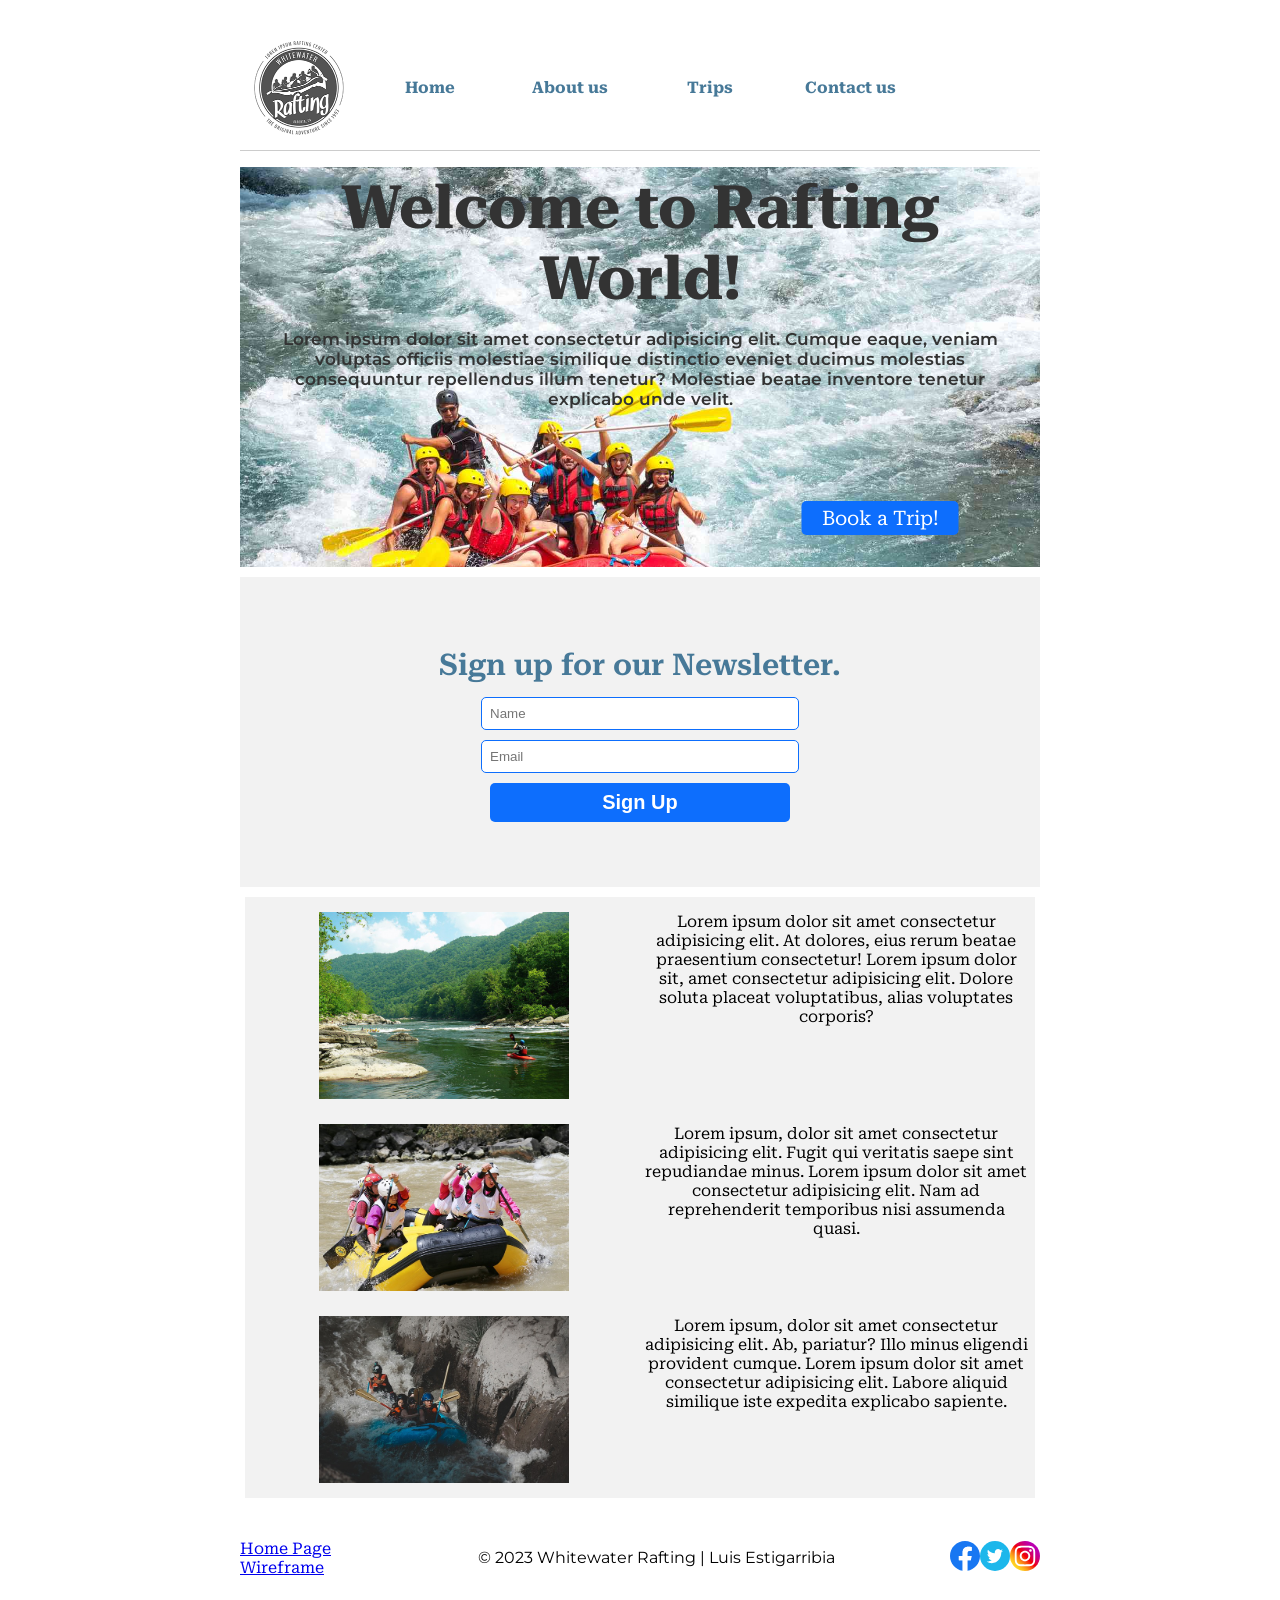
<file: wwr/index.html>
<!DOCTYPE html>
<html lang="en-US">
<head>
    <meta charset="UTF-8">
    <meta http-equiv="X-UA-Compatible" content="IE=edge">
    <meta name="viewport" content="width=device-width, initial-scale=1.0">
    <meta name="description" content="This is the home page, where people can go to the different pages so they can Book a trip or contact the company.">
    <meta name="author" content="Luis Estigarribia">
    <title>Home</title>
    <link rel="stylesheet" href="styles/rafting.css">
    <link rel="stylesheet" href="https://fonts.googleapis.com/css2?family=Material+Symbols+Outlined:opsz,wght,FILL,GRAD@48,400,0,0">
</head>
<body>
    <header>
        <img src="images/logo.png" alt="Logo" width="100">
        <nav>
            <a href="index.html">Home</a>
            <a href="about.html">About us</a>
            <a href="trips.html">Trips</a>
            <a href="contact.html">Contact us</a>
        </nav>
    </header>
    <main>
        <div class="background-image">
            <h1>Welcome to Rafting World!</h1>
            <p>Lorem ipsum dolor sit amet consectetur adipisicing elit. Cumque eaque, veniam voluptas officiis molestiae similique distinctio eveniet ducimus molestias consequuntur repellendus illum tenetur? Molestiae beatae inventore tenetur explicabo unde velit.</p>
            <a href="trips.html">Book a Trip!</a>
        </div>

        <form class="newsletter">
            <h2>Sign up for our Newsletter.</h2>
            <input type="text" name="name" placeholder="Name">
            <input type="text" name="email" placeholder="Email">
            <input type="submit" value="Sign Up">
        </form>

        <figure class="figures">
            <img src="images/rafting_purpose1.jpg" alt="Rafting Image" width="250">
            <figcaption>Lorem ipsum dolor sit amet consectetur adipisicing elit. At dolores, eius rerum beatae praesentium consectetur! Lorem ipsum dolor sit, amet consectetur adipisicing elit. Dolore soluta placeat voluptatibus, alias voluptates corporis?</figcaption>
            <img src="images/rafting_purpose2.jpg" alt="Rafting Image 2" width="250">
            <figcaption>Lorem ipsum, dolor sit amet consectetur adipisicing elit. Fugit qui veritatis saepe sint repudiandae minus. Lorem ipsum dolor sit amet consectetur adipisicing elit. Nam ad reprehenderit temporibus nisi assumenda quasi.</figcaption>
            <img src="images/rafting_purpose3.jpg" alt="Rafting Image 3" width="250">
            <figcaption>Lorem ipsum, dolor sit amet consectetur adipisicing elit. Ab, pariatur? Illo minus eligendi provident cumque. Lorem ipsum dolor sit amet consectetur adipisicing elit. Labore aliquid similique iste expedita explicabo sapiente.</figcaption>
        </figure>
    </main>
    <footer>
        <a href="https://www.figma.com/file/Zn77I9e2YcCQsS1xKxKxX6/Home-Page-Wireframe?type=design&node-id=0%3A1&t=DisPKo3IWwvUVZoH-1">Home Page Wireframe</a>
        <p>© 2023 Whitewater Rafting | Luis Estigarribia</p>
        <nav>
            <a href="https://facebook.com">
                <img src="images/facebook.svg" alt="Facebook" width="30">
            </a>
            <a href="https://twitter.com">
                <img src="images/twitter.svg" alt="Twitter" width="30">
            </a>
            <a href="https://instagram.com">
                <img src="images/instagram.svg" alt="Instagram" width="30">
            </a>
        </nav>
    </footer>
</body>
</html>
</file>
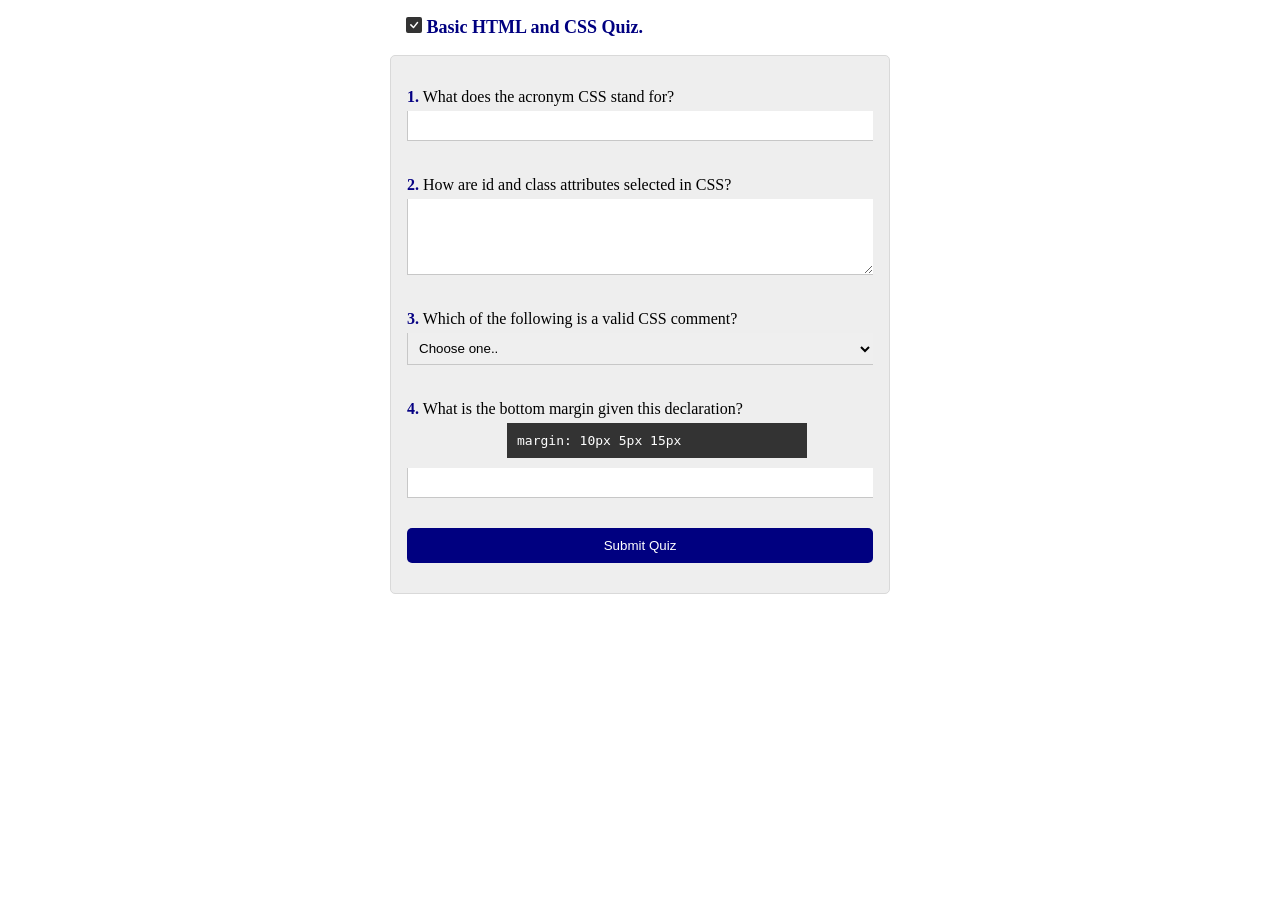
<file: quiz.html>
<!DOCTYPE html>
<html lang="en">
<head>
    <meta charset="UTF-8">
    <meta http-equiv="X-UA-Compatible" content="IE=edge">
    <meta name="viewport" content="width=device-width, initial-scale=1.0">
    <meta name="description" content="Creating a Quiz form using HTML and CSS.">
    <meta name="author" content="Luis Estigarribia">
    <title>HTML and CSS Quiz form</title>
    <link rel="stylesheet" href="styles/quiz.css">
</head>
<body>
    <header>
        <h1><svg xmlns="http://www.w3.org/2000/svg" width="16" height="16" fill="currentColor" class="bi bi-check-square-fill" viewBox="0 0 16 16">
            <path d="M2 0a2 2 0 0 0-2 2v12a2 2 0 0 0 2 2h12a2 2 0 0 0 2-2V2a2 2 0 0 0-2-2H2zm10.03 4.97a.75.75 0 0 1 .011 1.05l-3.992 4.99a.75.75 0 0 1-1.08.02L4.324 8.384a.75.75 0 1 1 1.06-1.06l2.094 2.093 3.473-4.425a.75.75 0 0 1 1.08-.022z"/>
        </svg> Basic HTML and CSS Quiz.</h1>
    </header>
    <main>
        <form>
            <div>
                <label for="q1"><strong>1.</strong> What does the acronym CSS stand for?</label>
                <input type="text" name="q1" id="q1">
            </div>
            <div>
                <label for="q2"><strong>2.</strong> How are id and class attributes selected in CSS?</label>
                <textarea name="q2" id="q2" rows="5"></textarea>
            </div>
            <div>
                <label for="q3"><strong>3.</strong> Which of the following is a valid CSS comment?</label>
                <select name="q3" id="q3">
                    <option value="" selected disabled>Choose one..</option>
                    <option>#Comment</option>
                    <option>//Comment</option>
                    <option>/*Comment*/</option>
                </select>
            </div>
            <div>
                <label for="q4"><strong>4.</strong> What is the bottom margin given this declaration?</label>
                <div class="code">
                    <code>margin: 10px 5px 15px</code>
                </div>
                <input type="number" name="q4" id="q4">
            </div>
            <button type="submit">Submit Quiz</button>
        </form>
    </main>
    
    
</body>
</html>
</file>
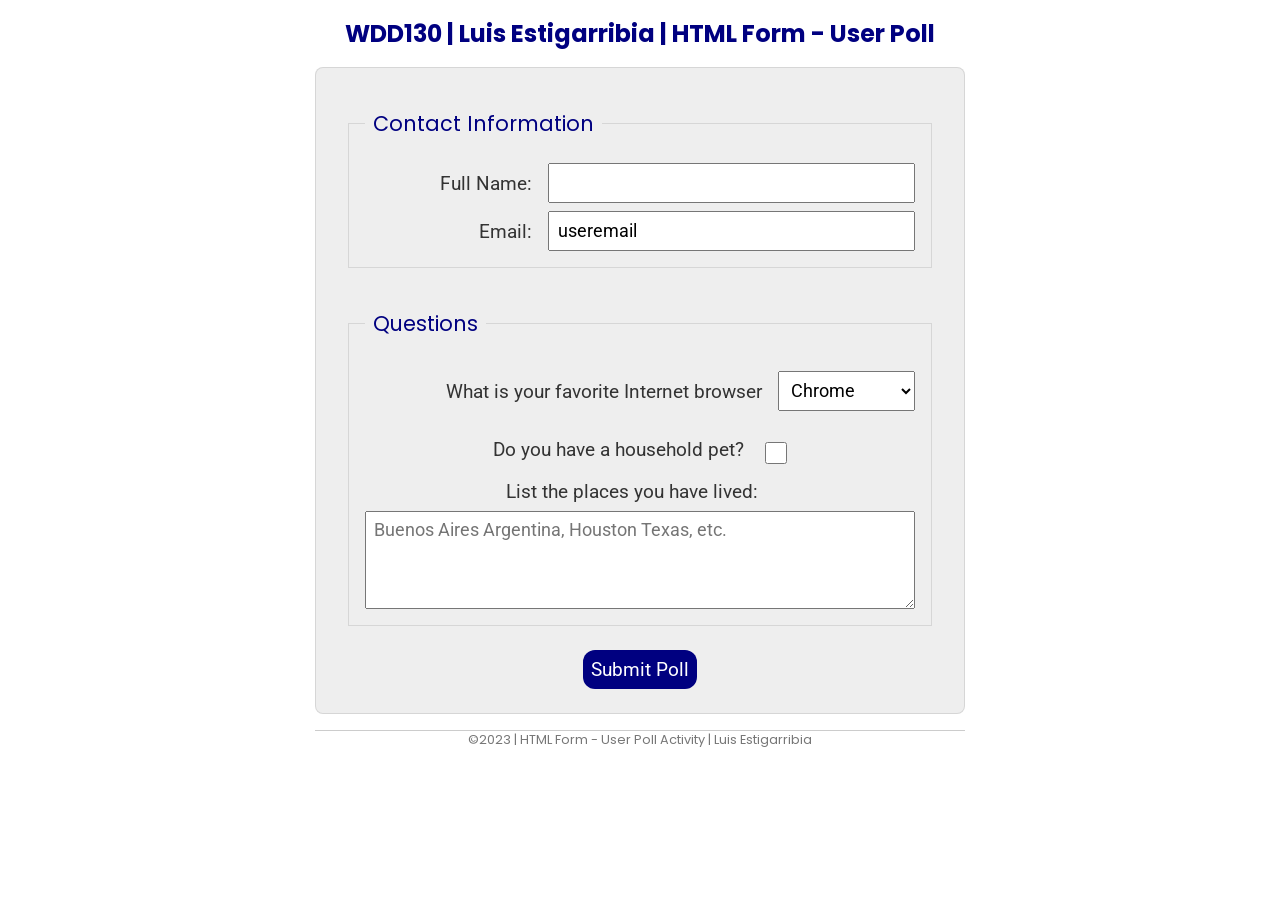
<file: week05/poll-form.html>
<!DOCTYPE html>
<html lang="en">
<head>
    <meta charset="UTF-8">
    <meta http-equiv="X-UA-Compatible" content="IE=edge">
    <meta name="viewport" content="width=device-width, initial-scale=1.0">
    <title>WDD130 | HTML Form - User Poll</title>
    <link rel="stylesheet" href="styles/poll-form.css">
</head>
<body>
    <header>
        <h1>WDD130 | Luis Estigarribia | HTML Form - User Poll</h1>
    </header>
    <main>
        <form>
            <fieldset>
                <legend>Contact Information</legend>
                <!--Form elements will go here-->
                <div class="form-item column2">
                    <label for="fullname">Full Name:</label>
                    <input type="text" name="fullname" id="fullname">
                </div>
                <div class="form-item column2">
                    <label for="useremail">Email:</label>
                    <input type="email" name="useremail" id="useremail" value="useremail">
                </div>
            </fieldset>
            <fieldset>
                <legend>Questions</legend>
                <!--Form elements will go here-->
                <div class="form-item column1">
                    <label for="browser">What is your favorite Internet browser</label>
                    <select name="browser" id="browser">
                        <option value="Chrome">Chrome</option>
                        <option value="Firefox">Firefox</option>
                        <option value="Safari">Safari</option>
                    </select>
                </div>
                <div class="form.item column1">
                    <label for="pet">Do you have a household pet?</label>
                    <input type="checkbox" name="pet" id="pet">
                </div>
                <label for="feedback">List the places you have lived:</label>
                <textarea name="feedback" id="feedback" rows="4" placeholder="Buenos Aires Argentina, Houston Texas, etc."></textarea>
            </fieldset>
            <button type="submit">Submit Poll</button>
        </form>
    </main>
    <footer>
        <p>©2023 | HTML Form - User Poll Activity | Luis Estigarribia</p>
    </footer>
</body>
</html>
</file>
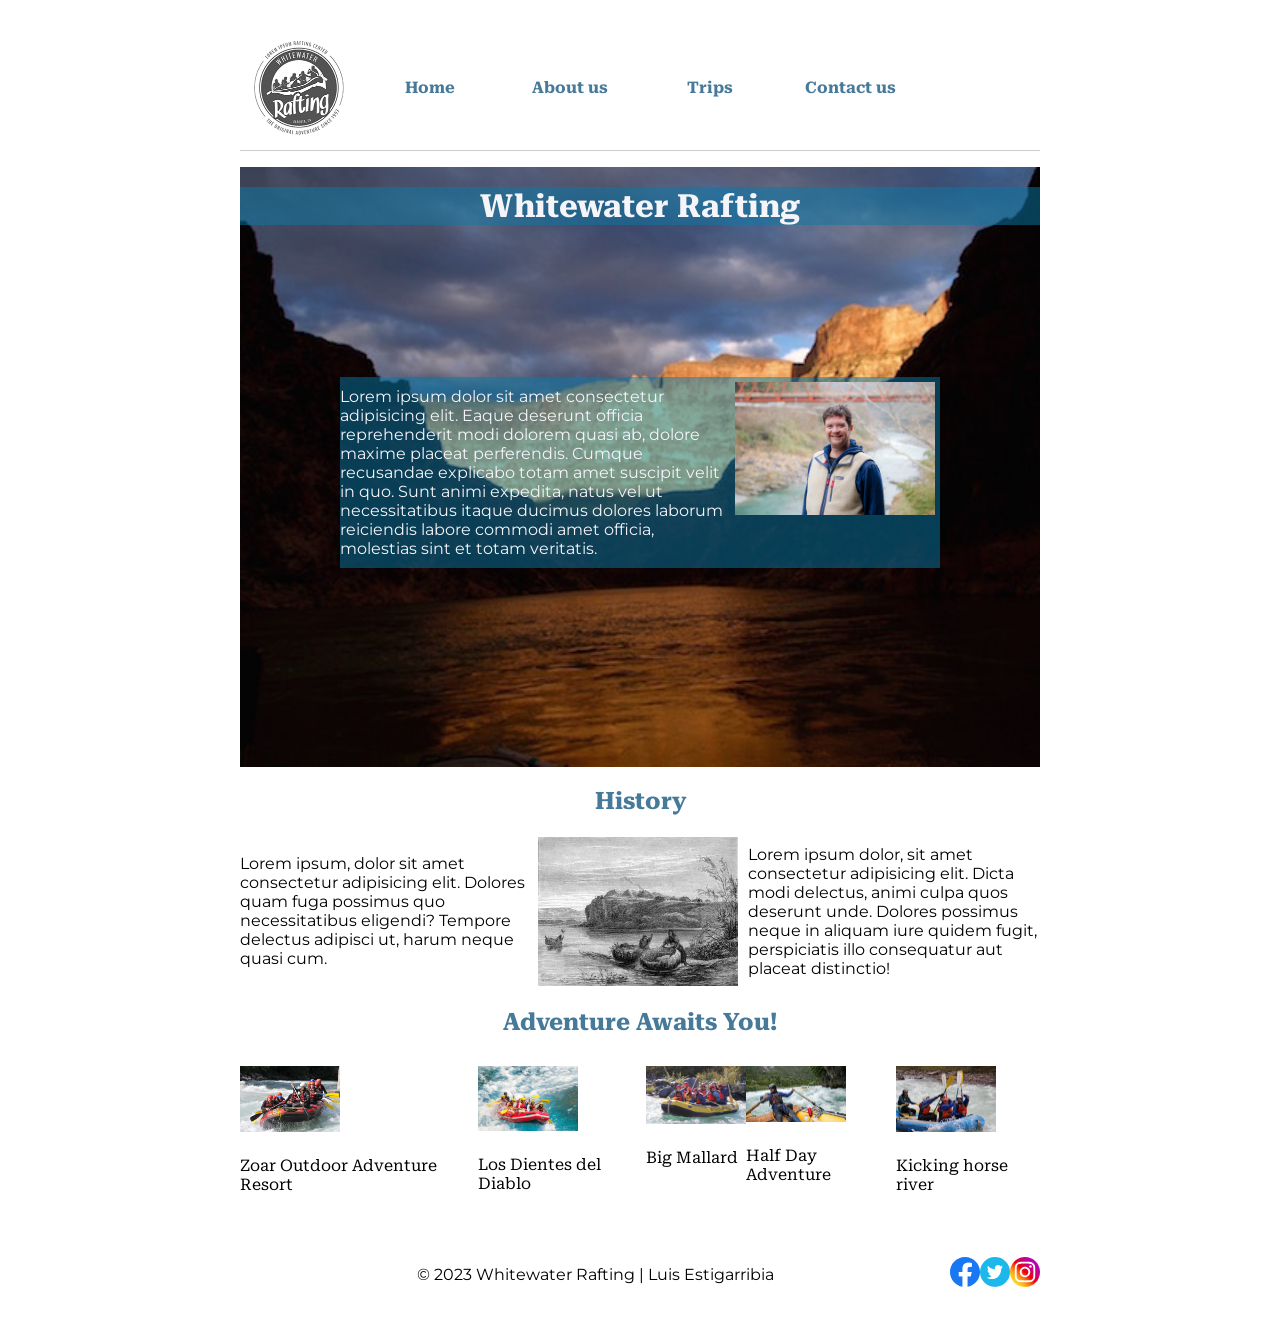
<file: wwr/about.html>
<!DOCTYPE html>
<html lang="en-US">
<head>
    <meta charset="UTF-8">
    <meta http-equiv="X-UA-Compatible" content="IE=edge">
    <meta name="viewport" content="width=device-width, initial-scale=1.0">
    <meta name="description" content="This is the About us page, an introduction to the company.">
    <meta name="author" content="Luis Estigarribia">
    <title>About Us Page</title>
    <link rel="stylesheet" href="styles/rafting.css">
</head>
<body>
    <header>
        <img src="images/logo.png" alt="Logo" width="100">
        <nav>
            <a href="index.html">Home</a>
            <a href="about.html">About us</a>
            <a href="trips.html">Trips</a>
            <a href="contact.html">Contact us</a>
        </nav>
    </header>
    <main>
        <div class="hero">
            <img src="images/rafting.jpg" alt="Background Rafting image">
            <h1>Whitewater Rafting</h1>
            <article>
                <img src="images/happy_employee.jpg" alt="Happy Employee">
                <p>Lorem ipsum dolor sit amet consectetur adipisicing elit. Eaque deserunt officia reprehenderit modi dolorem quasi ab, dolore maxime placeat perferendis. Cumque recusandae explicabo totam amet suscipit velit in quo. Sunt animi expedita, natus vel ut necessitatibus itaque ducimus dolores laborum reiciendis labore commodi amet officia, molestias sint et totam veritatis.</p>
            </article>
        </div>
            <section class="container">
                <h2>History</h2>
                    <div class="history">
                        <p>Lorem ipsum, dolor sit amet consectetur adipisicing elit. Dolores quam fuga possimus quo necessitatibus eligendi? Tempore delectus adipisci ut, harum neque quasi cum.</p>
                        <img src="images/history_image.jpg" alt="History image" width="200">
                        <p>Lorem ipsum dolor, sit amet consectetur adipisicing elit. Dicta modi delectus, animi culpa quos deserunt unde. Dolores possimus neque in aliquam iure quidem fugit, perspiciatis illo consequatur aut placeat distinctio!</p>
                    </div>
            </section>
            <section>
                <h2>Adventure Awaits You!</h2>
                <div class="images-container">
                    <figure>
                        <img src="images/rafting1.jpg" alt="Rafting 1 image" width="100">
                        <figcaption>Zoar Outdoor Adventure Resort</figcaption>
                    </figure>
                    <figure>
                        <img src="images/rafting2.jpg" alt="Rafting 2 image" width="100">
                        <figcaption>Los Dientes del Diablo</figcaption>
                    </figure>
                    <figure>
                        <img src="images/rafting3.jpg" alt="Rafting 3 image" width="100">
                        <figcaption>Big Mallard</figcaption>
                    </figure>
                    <figure>
                        <img src="images/rafting4.jpg" alt="Rafting 4 image" width="100">
                        <figcaption>Half Day Adventure</figcaption>
                    </figure>
                    <figure>
                        <img src="images/rafting5.jpg" alt="Rafting 5 image" width="100">
                        <figcaption>Kicking horse river</figcaption>
                    </figure>
                </div>
            </section>
    </main>
    <footer>
        <p>© 2023 Whitewater Rafting | Luis Estigarribia</p>
        <nav>
            <a href="https://facebook.com">
                <img src="images/facebook.svg" alt="Facebook" width="30">
            </a>
            <a href="https://twitter.com">
                <img src="images/twitter.svg" alt="Twitter" width="30">
            </a>
            <a href="https://instagram.com">
                <img src="images/instagram.svg" alt="Instagram" width="30">
            </a>
        </nav>
    </footer>
</body>
</html>
</file>
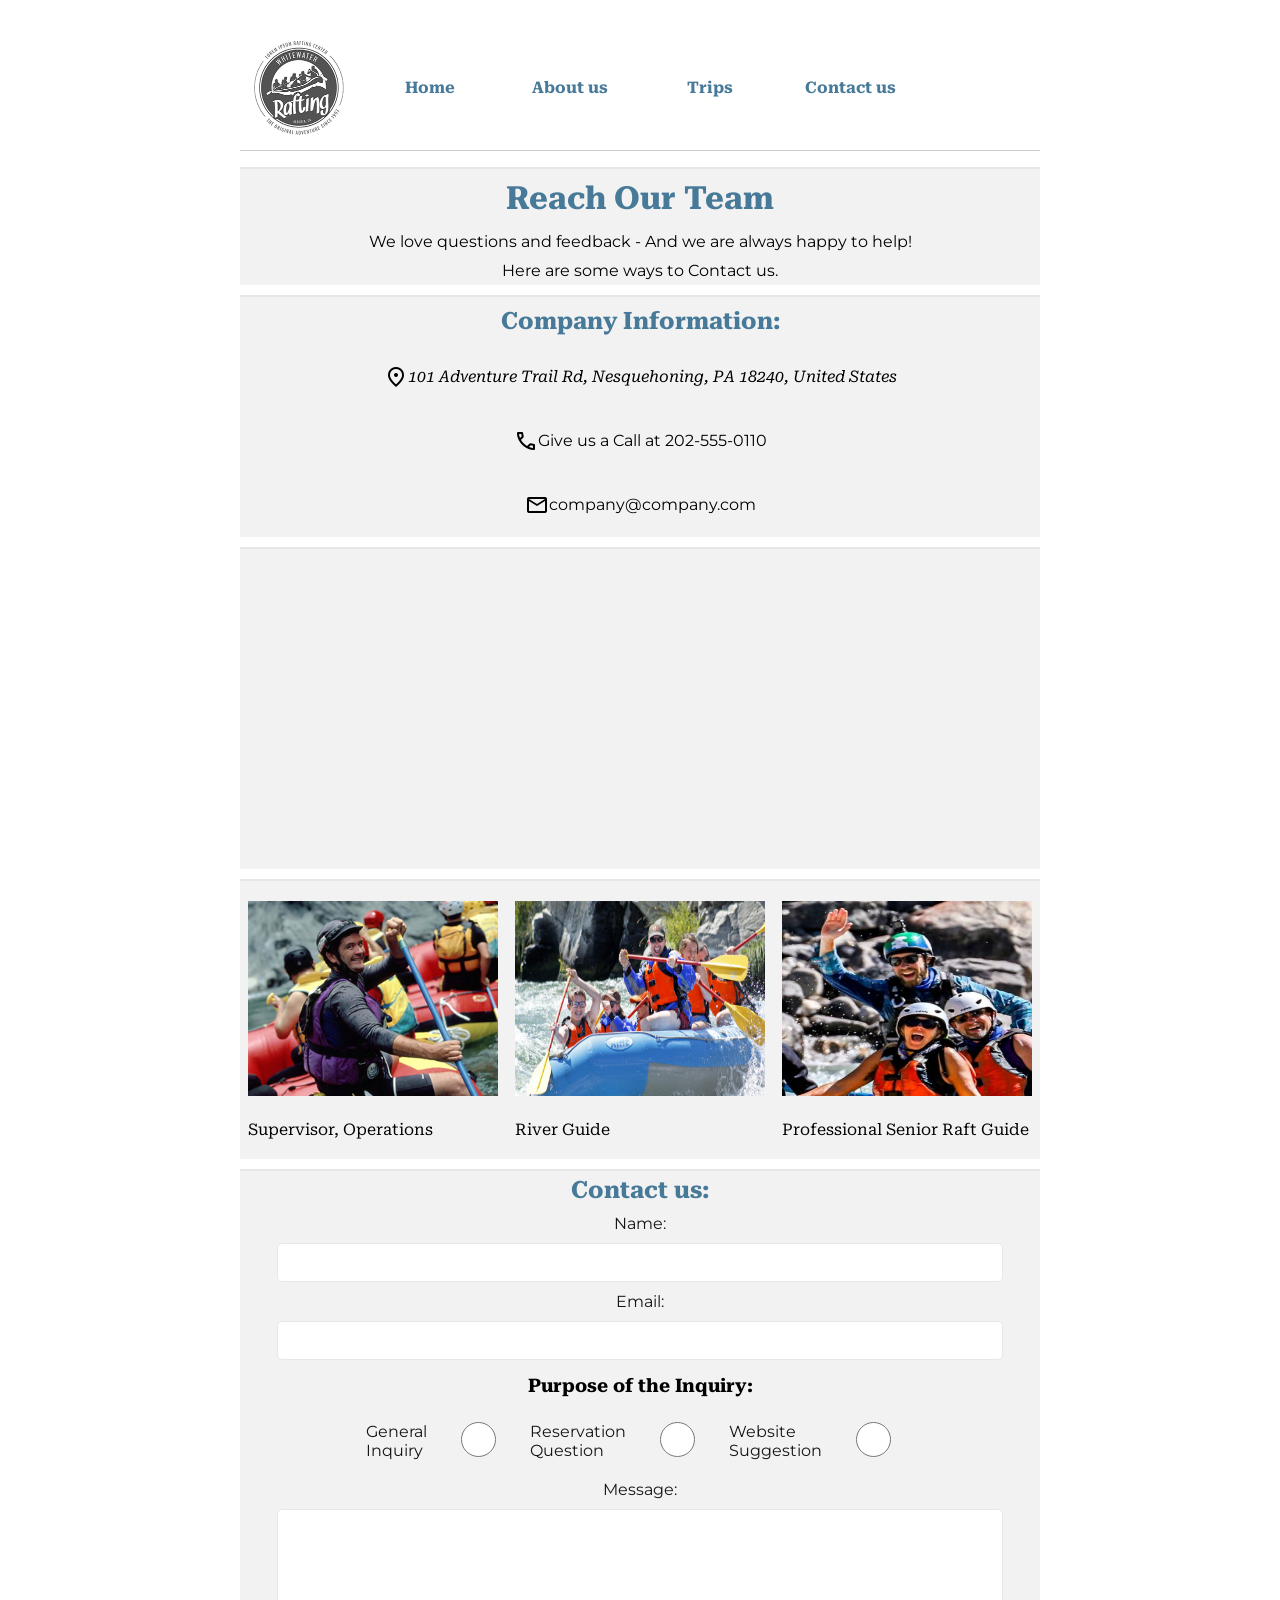
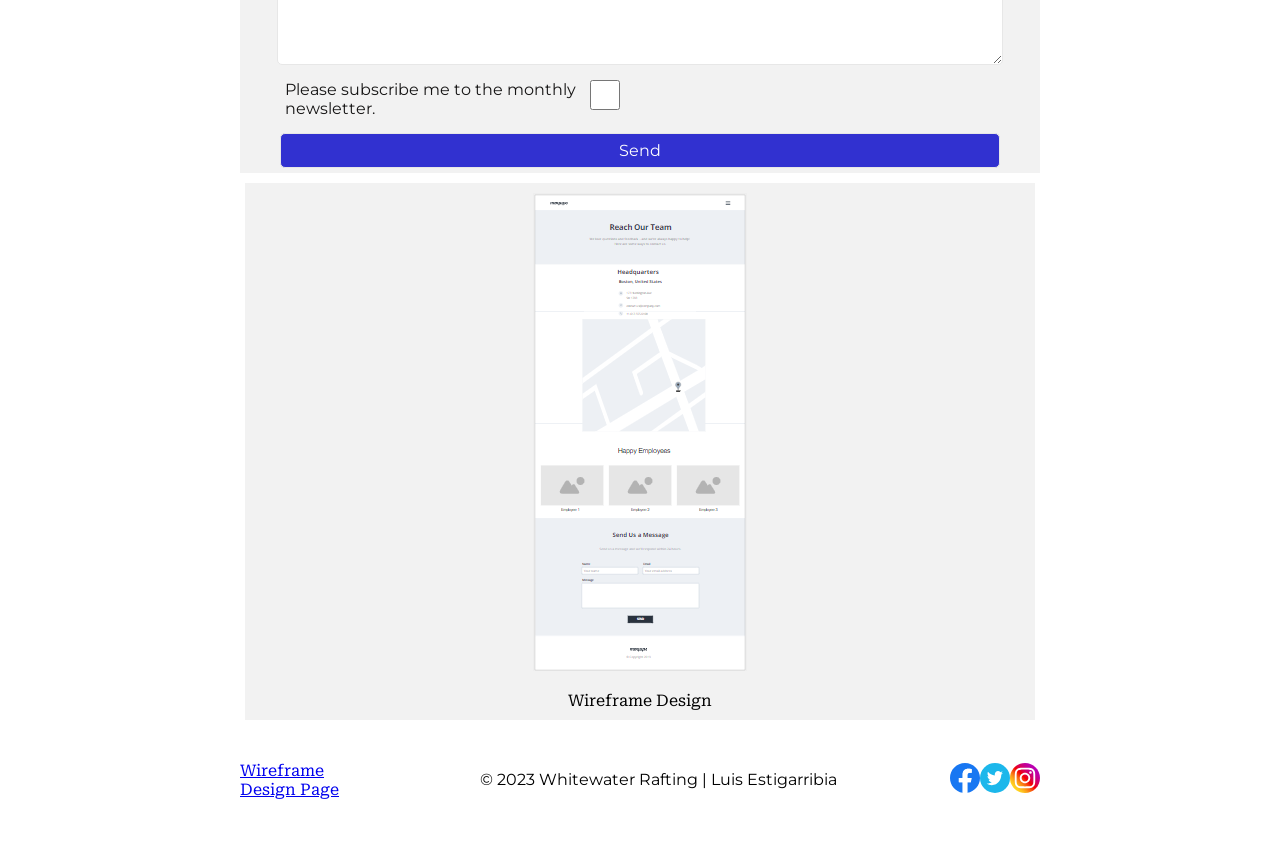
<file: wwr/contact.html>
<!DOCTYPE html>
<html lang="en-US">
<head>
    <meta charset="UTF-8">
    <meta http-equiv="X-UA-Compatible" content="IE=edge">
    <meta name="viewport" content="width=device-width, initial-scale=1.0">
    <meta name="description" content="This is the Contact us page, a page where people can contact the company.">
    <meta name="author" content="Luis Estigarribia">
    <title>Contact us | Whitewater Rafting</title>
    <link rel="stylesheet" href="styles/rafting.css">
    <link rel="stylesheet" href="https://fonts.googleapis.com/css2?family=Material+Symbols+Outlined:opsz,wght,FILL,GRAD@48,400,0,0">
</head>
<body>
    <header>
        <img src="images/logo.png" alt="Logo" width="100">
        <nav>
            <a href="index.html">Home</a>
            <a href="about.html">About us</a>
            <a href="trips.html">Trips</a>
            <a href="contact.html">Contact us</a>
        </nav>
    </header>
    <main>
        <div class="reach-us">
            <h1>Reach Our Team</h1>
            <p>We love questions and feedback - And we are always happy to help!</p>
            <p>Here are some ways to Contact us.</p>
        </div>

        <div class="company-info">
            <h2>Company Information:</h2>
            <address class="align-icon"> <span class="material-symbols-outlined">
                location_on
                </span> 101 Adventure Trail Rd, Nesquehoning, PA 18240, United States</address>
            <p class="align-icon"> <span class="material-symbols-outlined">
                call
                </span> Give us a Call at 202-555-0110</p>
            <p class="align-icon"><span class="material-symbols-outlined">
                mail
                </span> company@company.com</p>
        </div>

        <div class="map">
            <iframe src="https://www.google.com/maps/embed?pb=!1m18!1m12!1m3!1d10148.225869183096!2d-75.80061946280043!3d40.86999558247118!2m3!1f0!2f0!3f0!3m2!1i1024!2i768!4f13.1!3m3!1m2!1s0x89c5b2053f4c26ab%3A0x59bebc6dc172141b!2sWhitewater%20Rafting%20Adventures!5e0!3m2!1ses-419!2spy!4v1684757878466!5m2!1ses-419!2spy" width="400" height="300" style="border:0;" allowfullscreen="" loading="lazy" referrerpolicy="no-referrer-when-downgrade"></iframe>
        </div>

        <div class="images">
            <figure>
                <img src="images/happy_e1.jpg" alt="Happy employee 1" width="250" height="195">
                <figcaption>Supervisor, Operations</figcaption>
            </figure>
            <figure>
                <img src="images/happy_e2.jpg" alt="Happy employee 2" width="250" height="195">
                <figcaption>River Guide</figcaption>
            </figure>
            <figure>
                <img src="images/happy_e3.jpg" alt="Happy employee 3" width="250" height="195">
                <figcaption>Professional Senior Raft Guide</figcaption>
            </figure>
        </div>

        <form class="contact-us-form">
            <h2>Contact us:</h2>
            <label for="name">Name:</label>
            <input type="text" id="name" name="name" required>
            <label for="email">Email:</label>
            <input type="email" id="email" name="email" required>
            <h3>Purpose of the Inquiry:</h3>
            <div class="radios">
                <label for="radio">General Inquiry</label>
                <input type="radio" name="radio" id="radio">
                <label for="radio">Reservation Question</label>
                <input type="radio" name="radio" id="radio">
                <label for="radio">Website Suggestion</label>
                <input type="radio" name="radio" id="radio">
            </div>
                
            <label for="message">Message:</label>
            <textarea id="message" name="message"></textarea>
            <div class="checkbox2">
                <label for="checkbox">Please subscribe me to the monthly newsletter.</label>
                <input type="checkbox" name="checkbox" id="checkbox">
            </div>
            
            <button type="submit">Send</button>
        </form>

        <figure class="wireframe-design">
            <img src="images/wireframe_design.png" alt="Wireframe Design">
            <figcaption>Wireframe Design</figcaption>
        </figure>
    </main>
    <footer>
        <a href="https://app.moqups.com/ygB9l3N31ZRgz0f4MoHSMKKGeflEtb4u/view/page/ad12de680" target="_blank">Wireframe Design Page</a>
        <p>© 2023 Whitewater Rafting | Luis Estigarribia</p>
        <nav>
            <a href="https://facebook.com">
                <img src="images/facebook.svg" alt="Facebook" width="30">
            </a>
            <a href="https://twitter.com">
                <img src="images/twitter.svg" alt="Twitter" width="30">
            </a>
            <a href="https://instagram.com">
                <img src="images/instagram.svg" alt="Instagram" width="30">
            </a>
        </nav>
    </footer>
</body>
</html>
</file>
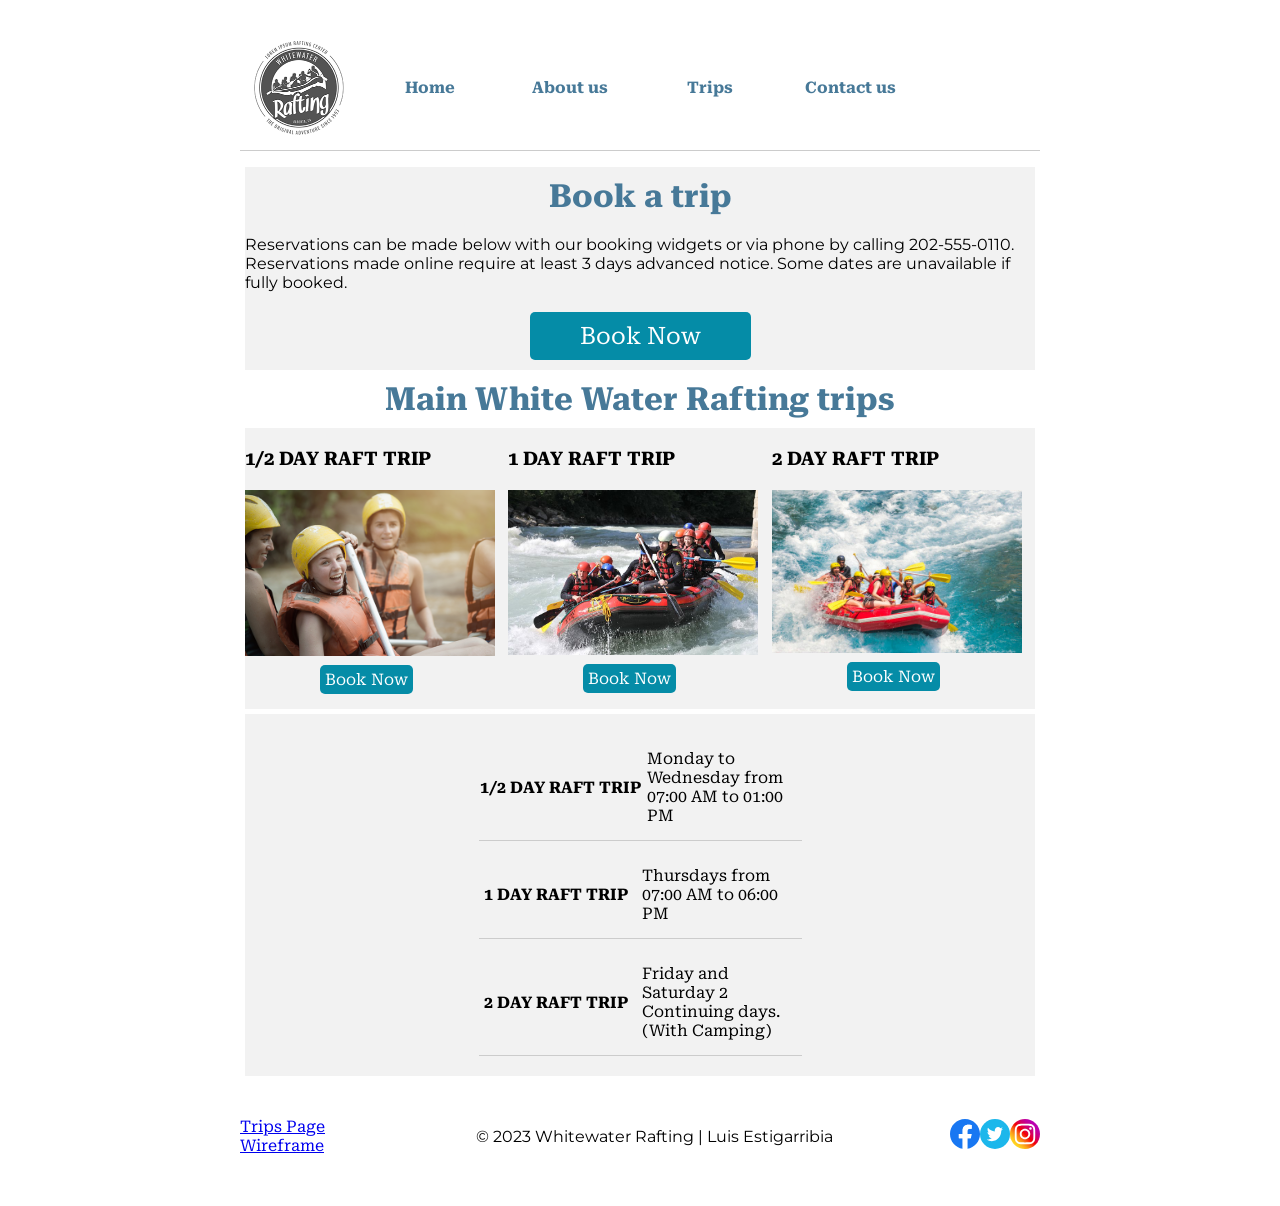
<file: wwr/trips.html>
<!DOCTYPE html>
<html lang="en">
<head>
    <meta charset="UTF-8">
    <meta http-equiv="X-UA-Compatible" content="IE=edge">
    <meta name="viewport" content="width=device-width, initial-scale=1.0">
    <meta name="description" content="This is the trips page, a page where people can find more information about trips.">
    <meta name="author" content="Luis Estigarribia">
    <title>Trips | Whitewater Rafting</title>
    <link rel="stylesheet" href="styles/rafting.css">
    <link rel="stylesheet" href="https://fonts.googleapis.com/css2?family=Material+Symbols+Outlined:opsz,wght,FILL,GRAD@48,400,0,0">
</head>
<body>
    <header>
        <img src="images/logo.png" alt="Logo" width="100">
        <nav>
            <a href="index.html">Home</a>
            <a href="about.html">About us</a>
            <a href="trips.html">Trips</a>
            <a href="contact.html">Contact us</a>
        </nav>
    </header>
    <main>
        <div class="call-to-action">
            <h1 class="trips-h1">Book a trip</h1>
            <p>Reservations can be made below with our booking widgets or via phone by calling 202-555-0110. Reservations made online require at least 3 days advanced notice. Some dates are unavailable if fully booked.</p>
            <a href="contact.html" target="_blank">Book Now</a>
        </div>
        <h1 class="trips-h1">Main White Water Rafting trips</h1>
        <section class="grades">
            <div>
                <h3>1/2 DAY RAFT TRIP</h3>
                <figure>
                    <img src="images/rafting.png" alt="Rafting White Water" width="250">
                    <a href="contact.html" target="_blank">Book Now</a>
                </figure>
            </div>

            <div>
                <h3>1 DAY RAFT TRIP</h3>
                <figure>
                    <img src="images/rafting1.jpg" alt="Rafting White Water" width="250">
                    <a href="contact.html" target="_blank">Book Now</a>
                </figure>
            </div>

            <div>
                <h3>2 DAY RAFT TRIP</h3>
                <figure>
                    <img src="images/rafting2.jpg" alt="Rafting White Water" width="250">
                    <a href="contact.html" target="_blank">Book Now</a>
                </figure>
            </div>
        </section>

        <table class="table-container">
            <tr>
                <th>1/2 DAY RAFT TRIP</th>
                <td>Monday to Wednesday from 07:00 AM to 01:00 PM</td>
            </tr>
            <tr>
                <th>1 DAY RAFT TRIP</th>
                <td>Thursdays from 07:00 AM to 06:00 PM</td>
            </tr>
            <tr>
                <th>2 DAY RAFT TRIP</th>
                <td>Friday and Saturday 2 Continuing days. (With Camping)</td>
            </tr>
        </table>
    </main>
    <footer>
        <a href="https://app.moqups.com/0u6pq4gkwIK5uBnnSZfmbAZyNNFwaMCV/edit/page/a7ab9d800">Trips Page Wireframe</a>
        <p>© 2023 Whitewater Rafting | Luis Estigarribia</p>
        <nav>
            <a href="https://facebook.com">
                <img src="images/facebook.svg" alt="Facebook" width="30">
            </a>
            <a href="https://twitter.com">
                <img src="images/twitter.svg" alt="Twitter" width="30">
            </a>
            <a href="https://instagram.com">
                <img src="images/instagram.svg" alt="Instagram" width="30">
            </a>
        </nav>
    </footer>
</body>
</html>
</file>
<file: wwr/styles/rafting.css>
@import url('https://fonts.googleapis.com/css2?family=Montserrat:wght@400&family=Roboto+Serif&display=swap');
* {
    max-width: 800px;
    margin: 10px auto;

}
:root {
    --primary-color: #161515;
    --secondary-color: #DCE9CE;
    --accent1-color: #477998;
    --accent2-color: #F4F4F9;

    --heading-font: 'Roboto serif', serif;
    --paragraph-font: 'Montserrat', sans-serif;

    --nav-background-color: #058ca7;
    --nav-link-color: #ffffff;
    --nav-hover-link-color: #60696c;
    --nav-hover-background-color: #100e0e;
}
body {
    font-family: var(--heading-font);
    margin: auto;
}
h2 {
    color: var(--accent1-color)
}
p {
    font-family: var(--paragraph-font);
}
nav a {
    text-decoration: none;
    color: var(--accent1-color);
    font-weight: 700;
}
/*Class Selectors*/
.hero {
    position: relative;
}
.hero h1 {
    position: absolute;
    background-color:rgba(8, 122, 167, 0.503);
    color: var(--accent2-color);
    width: 100%;
    text-align: center;
    top: 10px;
}
.hero article {
    position: absolute;
    background-color: rgba(8, 122, 167, 0.503); 
    color: var(--accent2-color);
    top: 200px;
    left: 100px;
    width: 75%;
}
.hero article img {
    float: right;
    width: 200px;
    margin-top: 5px;
    margin-right: 5px;
    margin-left: 3px;
}

.hero img {
    display: block;
    width: 100%;
    height: auto;
}
header {
	margin: 1rem auto;
	display: grid;
	grid-template-columns: 120px 1fr 2fr;
	align-items: center;
	border-bottom: 1px solid #ccc;
	max-width: 1000px;
}
header nav {
    display: flex;
    justify-content: space-between;
    align-items: center;
    text-align: right;
    width: 100%;
    list-style: none;
}
header nav a {
    display: flex;
    padding: 20px;
    width: 100px;
    justify-content: space-around;
    align-items: center;
}
header nav a:hover {
    color: #161515;
}
section h2 {
    text-align: center;
}
.container {
    display: grid;
    grid-template-rows: auto 1fr; 
    align-items: center; 
}
.history {
    display: grid;
    grid-template-columns: 1fr auto 1fr; 
    align-items: center;
}
.container h2 {
    grid-row: 1;
}
.history img {
    grid-column: 2;
    margin: 0 10px 0 5px;
}
.images-container {
    display: flex;
}
footer {
    display: flex;
    justify-content: center; 
    align-items: center; 
    height: 100px;
}
footer p {
    display: flex;
    align-items: center;
    justify-content: center; 
    max-width: 960px;
    width: 100%;
    padding: 0 20px;
}
footer nav {
    display: flex;
    align-items: center;
}

.reach-us {
    display: flex;
    flex-direction: column;
    align-items: center;
    justify-content: center;
    width: 100%;
    height: auto;
    background-color: #f2f2f2;
    border-top: 2px solid #e7e7e7;
}
.reach-us h1 {
    color: var(--accent1-color);
}
.reach-us p {
    margin: 5px;
}
.company-info {
    display: flex;
    flex-direction: column;
    align-items: center;
    justify-content: center;
    width: 100%;
    height: auto;
    background-color: #f2f2f2;
    border-top: 2px solid #e7e7e7;
}
.align-icon {
    display: flex;
    align-items: center;
    justify-content: center;
}
.map {
    display: flex;
    align-items: center;
    justify-content: center;
    width: 100%;
    height: auto;
    background-color: #f2f2f2;
    border-top: 2px solid #e7e7e7;
}
.images {
    display: flex;
    align-items: center;
    justify-content: center;
    width: 100%;
    background-color: #f2f2f2;
    border-top: 2px solid #e7e7e7;
}
.contact-us-form {
    display: flex;
    flex-direction: column;
    align-items: center;
    justify-content: center;
    width: 100%;
    height: auto;
    background-color: #f2f2f2;
    border-top: 2px solid #e7e7e7;
}
.contact-us-form h2 {
    margin: 5px;
}
.contact-us-form label {
    margin: 5px;
    font-family: var(--paragraph-font);
    color: var(--primary-color);
}
.contact-us-form input {
    margin: 5px;
    width: 90%;
    height: 35px;
    border: 1px solid #e7e7e7;
    border-radius: 5px;
    font-family: var(--paragraph-font);
    font-size: var(--paragraph-font-size);
    color: var(--primary-color);
}
.contact-us-form .radios {
    display: flex;
    flex-direction: row;
}
.contact-us-form textarea {
    margin: 5px;
    width: 90%;
    height: 150px;
    border: 1px solid #e7e7e7;
    border-radius: 5px;
    font-family: var(--paragraph-font);
    font-size: var(--paragraph-font-size);
    color: var(--primary-color);
}
.contact-us-form button {
    margin: 5px;
    width: 90%;
    height: 35px;
    border: 1px solid #e7e7e7;
    border-radius: 5px;
    font-family: var(--paragraph-font);
    font-size: var(--paragraph-font-size);
    color: #fff;
    background-color: #3131d0;
    cursor: pointer;
}
.contact-us-form button:hover {
    background-color: #3fcb57;
}
.checkbox2 {
    display: grid;
    grid-template-columns: repeat(2, 1fr);
    margin: 5px;
    width: 90%;
}
.checkbox2 label {
    font-family: var(--paragraph-font);
    font-size: var(--paragraph-font-size);
    color: var(--primary-color);
}
.checkbox2 input[type=checkbox] {
    width: 30px;
    height: 30px;
    margin-left: -50px;
    border: 1px solid #e7e7e7;
    border-radius: 5px;
    cursor: pointer;
}
.wireframe-design {
    display: flex;
    flex-direction: column;
    align-items: center;
    margin: 5px;
    background-color: #f2f2f2;
}
.grades {
    display: flex;
    justify-content: space-around;
    margin: 5px;
    background-color: #f2f2f2;
}
.trips-h1 {
    text-align: center;
    color: var(--accent1-color);
}
.grades a {
    text-decoration: none;
    padding: 5px;
    margin-left: 75px;
    border: none;
    border-radius: 5px;
    background-color: var(--nav-background-color);
    color: #fff;
    text-align: center;
}
.grades a:hover {
    background-color: #058ca7a2;
}
.call-to-action {
    display: flex;
    flex-direction: column;
    align-items: center;
    margin: 5px;
    background-color: #f2f2f2;
}
.call-to-action a {
    text-decoration: none;
    padding: 10px 50px;
    font-size: 18pt;
    border: none;
    border-radius: 5px;
    background-color: var(--nav-background-color);
    color: #fff;
    text-align: center;
    cursor: pointer;
}
.call-to-action a:hover {
    background-color: #058ca7a2;
}
.table-container {
    display: flex;
    flex-direction: column;
    align-items: center;
    margin: 5px;
    background-color: #f2f2f2;
}
.table-container tr {
    display: flex;
    flex-direction: row;
    align-items: center;
    border-bottom: 1px solid #ccc;
}
.table-container td {
    padding: 5px;
}
.table-container td:first-child {
    width: 150px;
}
.table-container td:nth-child(2) {
    width: 150px;
}
.table-container td:nth-child(3) {
    width: 150px;
}
.background-image {
    background-image: url(../images/rafting_home.jpg);
    background-size: cover;
    background-position: center;
    background-repeat: no-repeat;
    width: 100%;
    height: 400px;
    text-align: center;
    position: relative;
}
.background-image h1 {
    color: #333;
    font-size: 60px;
    margin: 5px;
    padding: 5px;
}
.background-image p {
    color: #333;
    font-weight: 600;
    font-size: 17px;
    margin: 5px;
    padding: 5px;
}
.background-image a {
    text-decoration: none;
    color: #fff;
    background-color: #0d6efd;
    padding: 5px 20px;
    border-radius: 5px;
    font-size: 20px;
    position: absolute;
    bottom: 5px;
    left: 80%;
    transform: translate(-50%, -50%);
}
.background-image a:hover {
    background-color: #0b5ed7;
}
.newsletter {
    display: flex;
    justify-content: center;
    align-items: center;
    height: 300px;
    flex-direction: column;
    background-color: #f2f2f2;
    color: #333;
    padding: 5px;
    text-align: center;
}
.newsletter h2 {
    font-size: 30px;
    font-weight: 600;
    margin: 5px;
    padding: 5px;
}
.newsletter input {
    padding: 8px;
    border-radius: 5px;
    border: 1px solid #0d6efd;
    margin: 5px;
    width: 300px;
}
.newsletter input[type=submit] {
    background-color: #0d6efd;
    color: #fff;
    font-size: 20px;
    font-weight: 600;
    border: none;
    padding: 8px;
    border-radius: 5px;
    margin: 5px;
    width: 300px;
    cursor: pointer;
}
.newsletter input[type=submit]:hover {
    background-color: #0b5ed7;
}
.figures {
    display: grid;
    grid-template-columns: repeat(auto-fill, minmax(300px, 1fr));
    grid-gap: 5px;
    margin: 5px;
    padding: 5px;
    text-align: center;
    background-color: #f2f2f2;
}
</file>
<file: styles/quiz.css>
* {
    margin: 0;
    padding: 0;
    box-sizing: border-box;
}
body {
    margin: 0 auto;
    max-width: 500px;
    background-color: #fff;
}
header {
    max-width: 650px;
    margin: -15px 0;
}

h1 {
    padding-left: 1rem;
    color: navy;
    font-weight: 700;
    margin: 2rem 0;
    font-size: large;
}
h1 svg {
    color: #333;
}
main {
    background-color: #EEEEEE;
    border: 1px solid #D9D9D9;
    border-radius: 5px;
}
form {
    margin: 0 1rem;
    display: flex;
    flex-direction: column;
    gap: 30px;
}
div {
    display: flex;
    flex-direction: column;
}
label {
    margin: 5px 0;
}
label[for="q1"] {
    margin-top: 2rem;
}
input {
    padding: 7px;
    border: none;
    border-left: 1px solid #c7c7c7;
    border-bottom: 1px solid #c7c7c7;
}
textarea {
    border: none;
    border-left: 1px solid #c7c7c7;
    border-bottom: 1px solid #c7c7c7;
}
select {
    padding: 7px;
    border: none;
    border-left: 1px solid #c7c7c7;
    border-bottom: 1px solid #c7c7c7;
}
button {
    background-color: #000080;
    color: #fff;
    padding: 10px;
    border: none;
    border-radius: 5px;
    margin-bottom: 30px;
    cursor: pointer;
}
button:hover {
    background-color: #0000ff;
}
strong {
    color: #050083;
}
.code {
    background-color: #333;
    color: #fff;
    max-width: 300px;
    padding: 10px;
    margin-left: 100px;
    margin-bottom: 10px;
}
</file>
<file: week05/styles/poll-form.css>
@import url('https://fonts.googleapis.com/css2?family=Poppins&family=Roboto&display=swap');
* {
    margin: 0;
    padding: 0;
    box-sizing: border-box;
}
body {
    font-family: 'Poppins', sans-serif;
    background-color: #fff;
    font-size: 1.2rem;
    color: #333;
}
header {
    margin: 0 auto;
    max-width: 650px;
}
h1 {
    margin: 1rem;
    text-align: center;
    font-size: 1.5rem;
    color: navy;
}
form {
    background-color: #EEEEEE;
    width: 650px;
    margin: 0 auto;
    padding: 1rem;
    border: 1px solid rgba(0, 0, 0, 0.1);
    border-radius: 0.5rem;
    display: grid;
}
fieldset {
    display: grid;
    grid-gap: 0.5rem;
    margin: 1rem;
    padding: 1rem;
    border: 1px solid rgba(0, 0, 0, 0.1);
}
legend {
    font-size: 1.3rem;
    color: navy;
    padding: 0.5rem;
}
label, input, button, select, textarea {
    font-family: 'Roboto', Arial, sans-serif;
}
label {
    text-align: right;
    padding-right: 1rem;
}
input, select, textarea {
    padding: 0.5rem;
    font-size: 1.1rem;
}
input[type="checkbox"] {
    width: 22px;
    height: 22px;
    vertical-align: bottom;
}
label[for="feedback"] {
    text-align: center;
}
button {
    margin: 0.5rem auto;
    padding: 0.5rem;
    font-size: 1.2rem;
    border: none;
    border-radius: 0.75rem;
    background-color: navy;
    color: #fff;
    cursor: pointer;
    width: fit-content;
}
button:hover {
    background-color: darkgreen;
}
footer {
    margin: 1rem auto 0;
    width: 650px;
    text-align: center;
    font-size: 0.8rem;
    color: #777;
    border-top: 1px solid #ccc;
}
/*Class Selectors*/
.form-item {
    display: grid;
    align-items: center;
}
.column1 {
    grid-template-columns: 3fr 1fr;
    margin: 0.5rem 0;
    text-align: center;
}
.column2 {
    grid-template-columns: 1fr 2fr;
}
</file>
